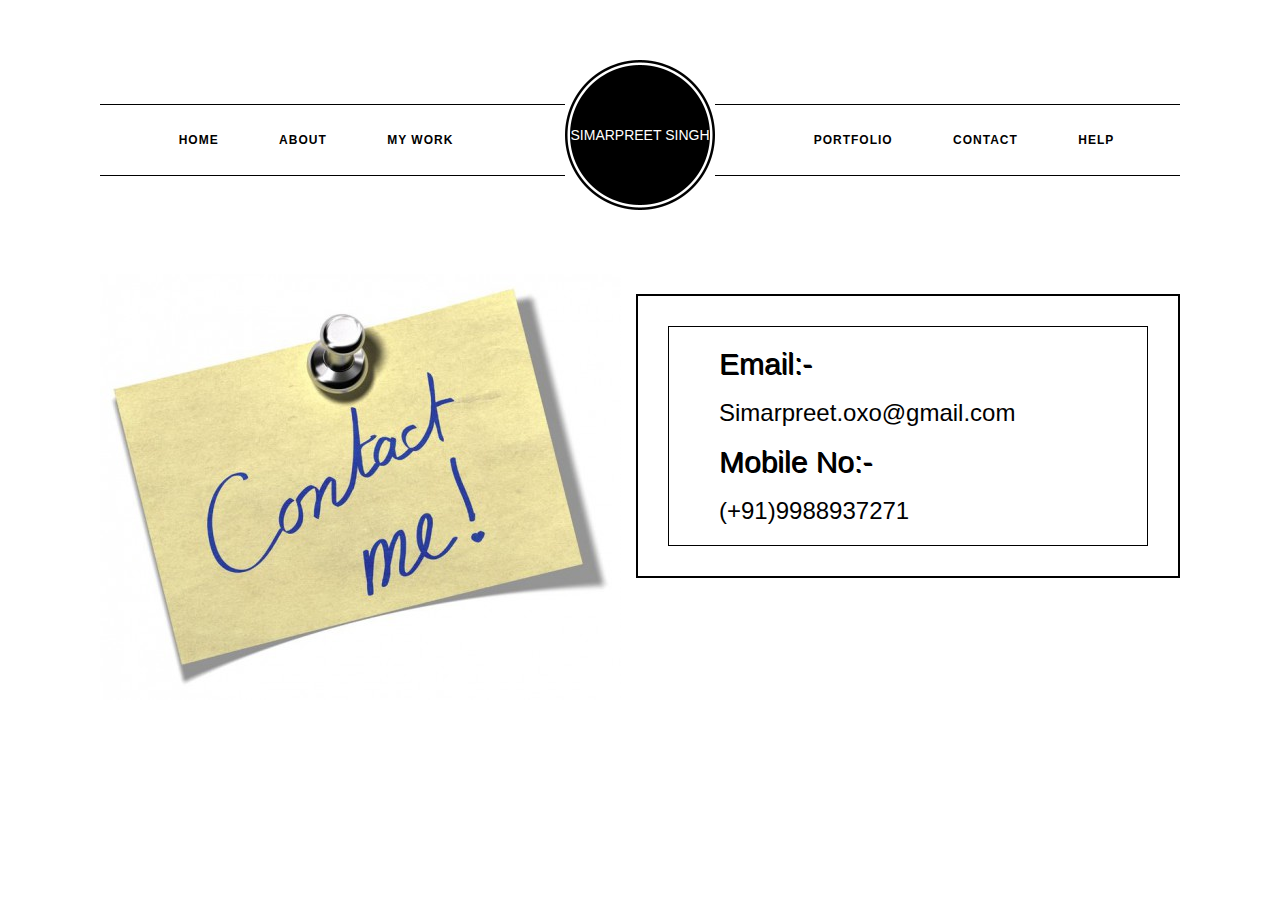
<file: contact.html>
<!doctype html>
<html>
<head>
<style>
*
{
	margin:0px;
	padding:0px;
    font-family: Montserrat,sans-serif;
}
.container
{
	background-color: #fff;
    margin-bottom: 40px;
	padding: 20px 100px 100px;
    margin: 40px auto;
    max-width: 1200px;
}
.header
{
	margin-bottom: 40px;
    text-align: center;
}
.title
{
	display: inline-block;
    margin-left: auto;
    margin-right: auto;
    width: 150px;
}
.site-title
{
    background: #fff url(logo-circle.png) no-repeat;
    background-size: 150px 150px;
    float: left;
	color:white;
    font-family: Montserrat,sans-serif;
    font-size: 14px;
    font-weight: 400;
    line-height: 150px;
    text-transform: uppercase;
    width: 150px;	
	text-decoration:none;
}

a
{
	text-decoration:none;
	color:white;

}

.menu
{
	background-color: #fff;
    border-bottom: 1px solid #000;
    border-top: 1px solid #000;
    margin-bottom: 98px;
    margin-top: -150px;
    min-height: 70px;
}
.menu-left
{
	background-color: #fff;
    margin-bottom: 0;
    padding: 0;
    width: 40%;
	float:left;
}
ul
{
    margin: 0;
    padding: 0;
}

li 
{
    list-style-type: none;
}

.a-menu 
{
    color: #000;
    display: block;
    font-family: Montserrat,sans-serif;
    font-size: 12px;
    font-weight: 600;
    letter-spacing: 1px;
    padding: 28px;
    text-transform: uppercase;
}
.left-container
{
	text-align:center;
}
.right-container
{
	text-align:center;
}
.menu-right
{
	background-color: #fff;
    margin-bottom: 0;
    padding: 0;
    width: 40%;
	float: right;
    text-align: right;
}
.menu-item
{
	display:inline-block;
}
.a-menu:hover
{
	color:#6FB7E4;
	transition-delay:0.1s;
}
.body-left
{
    width:50px;
    float: left;
}
.body-right
{
    float: right;
    width:50%;
    border:2px solid;
    margin-top: 20px;

}
.body-right-inner
{
    padding:20px;
    border: 1px solid;
    margin:30px;
}
p
{
    padding-left: 30px;
    font-size: 24px;

}
#email
{
    font-size: 30px;
    text-shadow: 1px 1px black;

}
#number
{
    font-size: 30px;
    text-shadow: 1px 1px black;
}
</style>
<meta charset="utf-8">
<title>Untitled Document</title>
</head>

<body>
<div class="container">
	<div class="header">
		<div class="wrap">
        	<div class="title">
				<h1 class="site-title" itemprop="headline"><a href="#">Simarpreet Singh</a></h1>
            </div>
         </div>
     </div>
     <div class="menu">
     	<div class="menu-left">
        	<div class="left-container">
            	<ul id="left_menu">
                	<li id="l_item" class="menu-item">
                    	<a class="a-menu" href="index.html">HOME</a>
                     </li>
                     <li id="l_item1" class="menu-item">
                     	<a class="a-menu" href="about.html">ABOUT</a>
                     </li>
                     <li id="l_item2" class="menu-item">
                     	<a class="a-menu" href="#">MY WORK</a>
                     </li>
                 </ul>
            
            </div>
        </div>
        <div class="menu-right">
        	<div class="right-container">
            	<ul id="right_menu">
                	<li id="r_item" class="menu-item">
                    	<a href="#" class="a-menu">PORTFOLIO</a>
                     </li>
                     <li id="r_item1" class="menu-item">
                     	<a href="contact.html" class="a-menu">CONTACT</a>
                     </li>
                     <li id="r_item2" class="menu-item">
                     	<a href="#" class="a-menu">HELP</a>
                     </li>
                 </ul>
            
            
            </div>
        
        </div>
      </div>

      <div class="body">

        <div class="body-left">
            <img src="contact-me-e1366236957601.jpg" />

        </div>
        <div class="body-right">
            <div class="body-right-inner">
                <p id="email">Email:-</p>
                <br>
                <p id="mail">Simarpreet.oxo@gmail.com</p>
                <br>
                <p id="number">Mobile No:-</p>
                <br>
                <p>(+91)9988937271</p>

            </div>
             <div style="clear: both;">
        </div>

        </div>




      </div>







    </div>

</body>

</html>
</file>
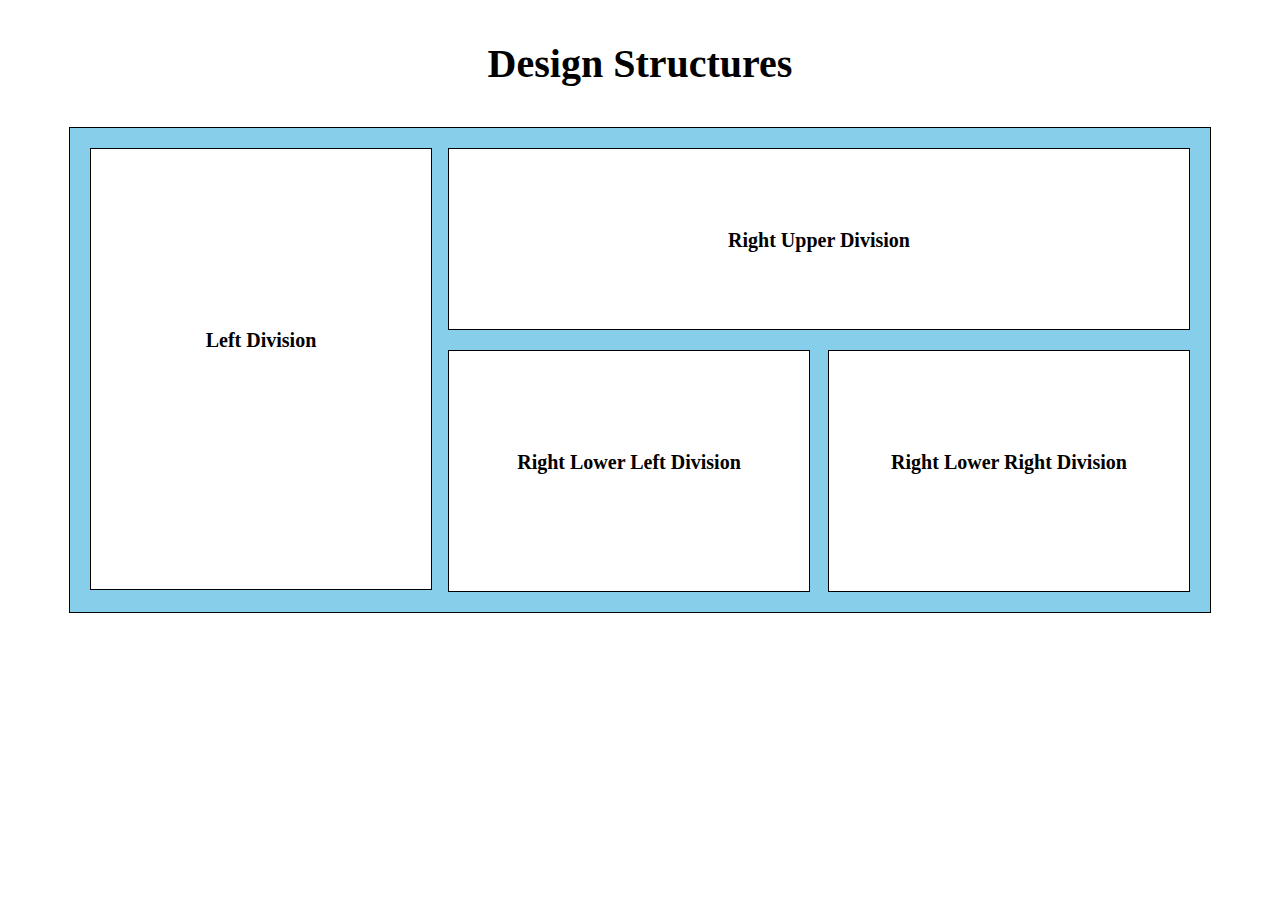
<file: design.html>
<html>
	<head>
		<style>
    *
{
	padding:0px;
	margin:0px auto;
	font-family: 'sans-serif';
	font-weight: bold;

}
.header
{
	font-size: 40px;
	
	margin-bottom: 40px;
	
}
.title
{
	text-align: center;
	margin-top: 40px;
}
.container
{
	padding:20px;
	background-color: skyblue;
	width:1100px;
	border: 1px solid;
}
.container *
{
	background-color: white;
}
.left
{
	float: left;
	width: 300px;
	height:400px;
	border: 1px solid;
	padding: 20px;
}
.right
{
	float: right;
	background-color: skyblue;

}
.left-description
{
	text-align: center;
	margin-top: 160px;
	font-size: 20px;
}
.right-upper
{
	width:700px;
	height:140px;
	border: 1px solid;
	padding: 20px;
}
.right-upper-description
{
	text-align: center;
	font-size: 20px;
	margin-top: 60px;
}

.right-lower-left
{
	float: left;
	width:360px;
	border:1px solid;
	height: 240px;
	margin-top: 20px;
}
.right-lower-right
{
	float: right;
	width:360px;
	margin-top:20px;
	height: 240px;
	border: 1px solid;
}
.right-lower-description
{
	text-align: center;
	font-size: 20px;
	margin-top: 100px;
}
p
{
	cursor: pointer;
}
p:hover
{
	font-size: 24px;
}
</style>
		<title>Design</title>
	</head>
	<body>
		
		<div class="header">
			 <div class="title">
				<label>Design Structures</label>
			</div>
		</div>
		
		<div class="container">
			
			<div class="left">
				<div class="left-description">
					<p>Left Division</p>
				</div>
			</div>

			<div class="right">
			
			<div class="right-upper">
				<div class="right-upper-description">
					<p>Right Upper Division</p>
				</div>

			</div>

			<div class="right-lower-left">
				<div class="right-lower-description">
					<p>Right Lower Left Division</p>
				</div>

			</div>
			
			<div class="right-lower-right">
				<div class="right-lower-description">
					<p>Right Lower Right Division</p>
				</div>

			</div>




			</div>

			<div style="clear:both">






		</div>

	</body>
</html>
</file>
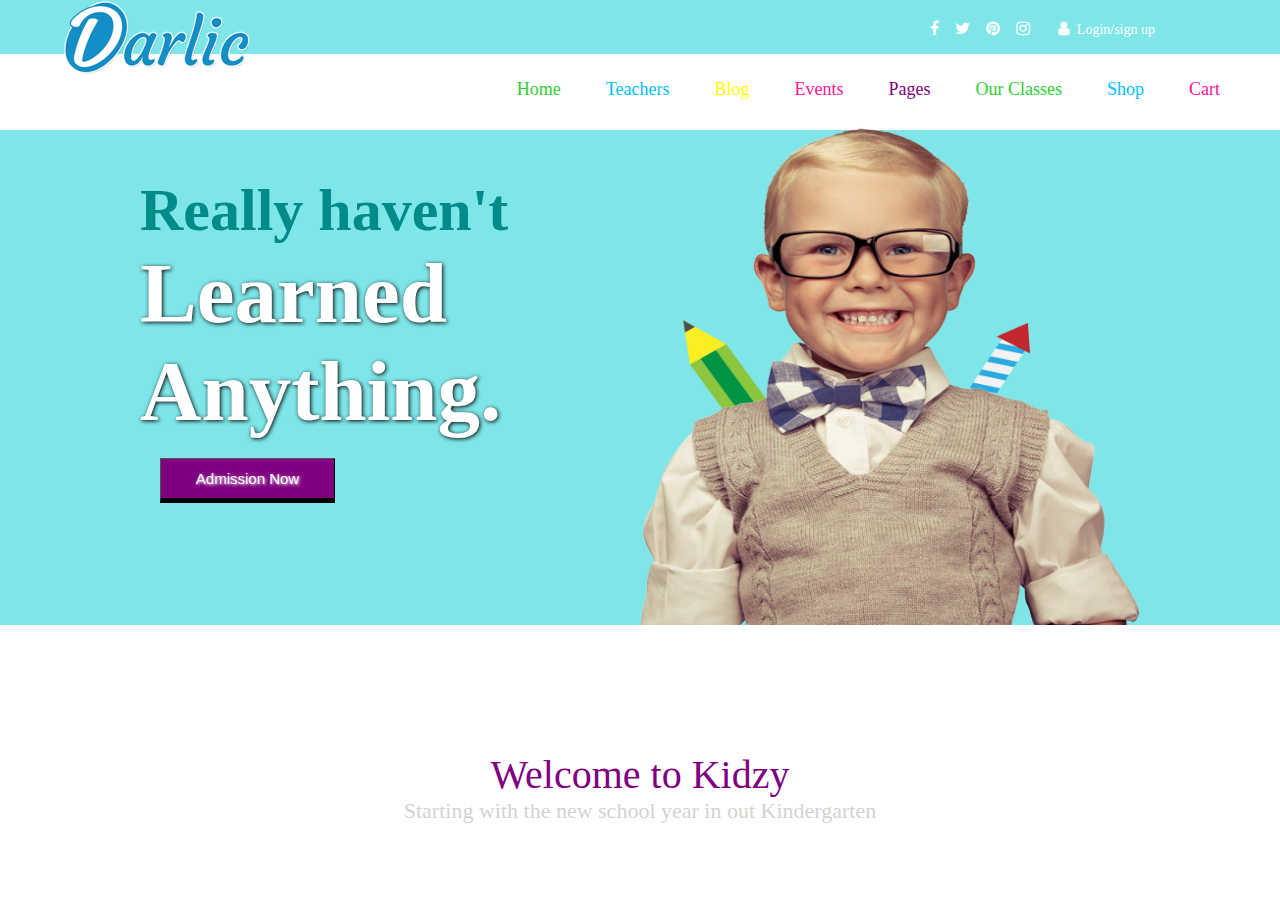
<file: kidzee.html>
<!doctype html>
<html>
<head>
<style>
*
{
	margin:0px;
	padding:0px;
	
}
body
{
	width:100%;
	
}
.header_top
{
	
	width: 100%;
	height:54px;
	background-color:#7EE6E9;
}
.header_top_right
{
	float: right;
}
.icon
{
	margin-top: 20px;
	margin-right: 125px;
}
#fb
{
	color: white;
	cursor: pointer;
}
#fb1
{
	color: white;
	cursor: pointer;
}
#fb2
{
	font-family: comic sans ms;
	font-size: 14px;
	cursor: pointer;
}
.logo
{
	margin-left: 63px;
}
.header_bottom
{
	width: 100%;
	height:76px;
	background-color: white;
}
.body
{
	width: 100%;
	height:495px;
	background-color: #7EE6E9;
}
.body_left
{
	float: left;
	
}
.td1
{
	font-style: normal;
	font-size: 40px;
	color: darkcyan;
	line-height: 160px;
	font-stretch: condensed;
	font-family: Curlz mt;
	font-weight:bolder;
	
}
.body_left2
{
	margin-left: 140px;
}
.td2
{
	margin-top: -200px;
	font-size: 85px;
	color: white;
	font-weight: bold;
	text-shadow: 1px 1px 4px black;
	font-family: Comic sans ms;
	
}
#btn
{
	height:45px;
	width:175px;
	background-color: purple;
	border-top: 1px solid black;
	border-right: 1px solid black;
	border-left:1px solid black;
	border-bottom: 5px solid rgba(56,21,87,1.00);
	font-size: 15px;
	color: white;
	text-shadow: 1px 1px 3px white;
	border-style: outset;
	cursor: pointer;
}
.tr1
{
	margin-left: 100px;
}
.body_right
{
	float: right;
	margin-right: 140px;
	margin-top: -5px;
}
.header_bottom_right
{
	float: right;
	margin-top: 25px;
	margin-right: 60px;
	font-size: 18px;
	font-family: comic sans ms;
}
#lbl1
{
	color:limegreen;
	cursor: pointer;
}
#lbl2
{
	color:deepskyblue;
	cursor: pointer;
	
}
#lbl3
{
	color:yellow;
	cursor: pointer;
	
}
#lbl4
{
	color:deeppink;
	cursor: pointer;
	
}
#lbl5
{
	color:purple;
	cursor: pointer;
	
}
#lbl6
{
	color:limegreen;
	cursor: pointer;
	
}
#lbl7
{
	color:deepskyblue;
	cursor: pointer;
	
}
#lbl8
{
	color:deeppink;
	cursor: pointer;
	
}
.tr3
{
	margin-top: -100px;
}
#img2
{
	height:500px;
	width: 500px;
	
}
.footer
{
	width: 100%;
	height:250px;
	background-color: white;
}
.content
{
	text-align: center;
	
}
#foot
{
	font-size: 40px;
	font-family: comic sans ms;
	color: purple;
}
#foot2
{
	font-size: 22px;
	font-family: comic sans ms;
	color: lightgrey;
}
</style>
<link rel="stylesheet" href="https://cdnjs.cloudflare.com/ajax/libs/font-awesome/4.7.0/css/font-awesome.min.css" />
<meta charset="utf-8">
<title>Untitled Document</title>
</head>

<body>
<div class="main">
	<div class="header_top">
	<div class="header_top_right">
	<div class="icon">
	<i class="fa fa-facebook" id="fb"></i>
	&nbsp;&nbsp;&nbsp;<i class="fa fa-twitter" id="fb"></i>
	&nbsp;&nbsp;&nbsp;<i class="fa fa-pinterest" id="fb"></i>
	&nbsp;&nbsp;&nbsp;<i class="fa fa-instagram" id="fb"></i>
	&nbsp;&nbsp;&nbsp;&nbsp;&nbsp;&nbsp;<i class="fa fa-user" id="fb1">&nbsp;&nbsp;<label id="fb2">Login/sign up</label></i>
		</div>
		</div>
	<div class="logo">
	<img src="logo.png"/>
		</div>
		
		
	</div>
	<div class="header_bottom">
	<div class="header_bottom_right">
		<label id="lbl1">Home</label>
		<label id="lbl2">&nbsp;&nbsp;&nbsp;&nbsp;&nbsp;&nbsp;&nbsp;&nbsp;&nbsp;Teachers</label>
		<label id="lbl3">&nbsp;&nbsp;&nbsp;&nbsp;&nbsp;&nbsp;&nbsp;&nbsp;&nbsp;Blog</label>
		<label id="lbl4">&nbsp;&nbsp;&nbsp;&nbsp;&nbsp;&nbsp;&nbsp;&nbsp;&nbsp;Events</label>
		<label id="lbl5">&nbsp;&nbsp;&nbsp;&nbsp;&nbsp;&nbsp;&nbsp;&nbsp;&nbsp;Pages</label>
		<label id="lbl6">&nbsp;&nbsp;&nbsp;&nbsp;&nbsp;&nbsp;&nbsp;&nbsp;&nbsp;Our Classes</label>
		<label id="lbl7">&nbsp;&nbsp;&nbsp;&nbsp;&nbsp;&nbsp;&nbsp;&nbsp;&nbsp;Shop</label>
		<label id="lbl8">&nbsp;&nbsp;&nbsp;&nbsp;&nbsp;&nbsp;&nbsp;&nbsp;&nbsp;Cart</label>
		
		
		
		</div>
		
	</div>
	<div class="body">
	<div class="body_left">
	<div class="body_left2">
			<label class="td1">
				<h2>Really haven't</h2>
			</label>
		<div class="tr3">
			<br/><br/>
			<br/><label class="td2">
				Learned
			</label>
		</div>
			<label class="td2">
				Anything.
			</label>
		<div classs="tr1">
				<br/>&nbsp;&nbsp;&nbsp;&nbsp;&nbsp;<button id="btn" value="Login">Admission Now</button>
		</div>
		</div>
		
	</div>
	<div class="body_right">
	<img src="boys.png" id="img2" />
		
	</div>
		
	</div>
	<div class="footer">
		<div class="content">
			<br/>
			<br/>
			<br/>
			<br/>
			<br/>
			<br/>
			<br/>
			<label id="foot">
				Welcome to Kidzy
			</label>
			<br/>
			<label id="foot2">
			Starting with the new school year in out Kindergarten
		</label>
			
		</div>
	</div>
</div>
</body>
</html>
</file>
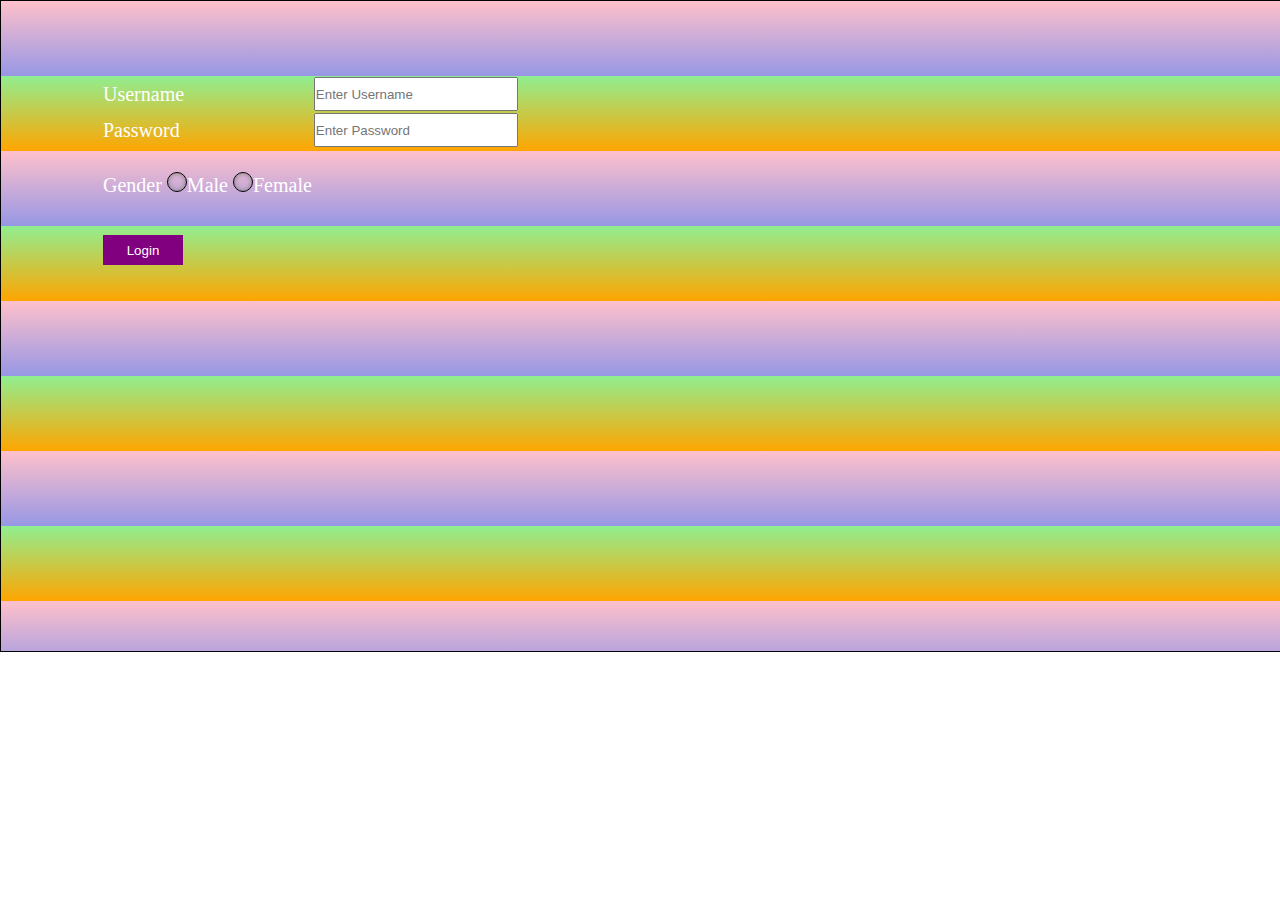
<file: login_form.html>
<!doctype html>
<html>
<head>
<style>
*
{
	margin:0px;
	padding:0px;
}
body
{
	width:100%;
}
.color
{
	width:100%;
	height:650px;
	border:1px solid;
	background:repeating-linear-gradient(pink, #9797E5 75px,lightgreen 75px,orange 150px);
	background:-webkit-repeating-linear-gradient(pink,#9797E5 75px,lightgreen 75px,orange 150px);
   
}
.form
{
	height:600px;
	float:left;
	margin-top:56px;
	margin-left:100px;
	color:white;
}
#btn
{
	width:80px;
	height:30px;
	cursor:pointer;
	border:4px solid purple;
	color:white;
	background-color:purple;
}
#tr
{
	font-size:20px;
	font-family:comic sans ms;
}
input[type="text"]
{
	width:200px;
	height:30px;
}
input[type="password"]
{
	width:200px;
	height:30px;
}


input[type='radio']
 {
  -webkit-appearance:none;
  width:20px;
  height:20px;
  border:1px solid;
  border-radius:50%;
  outline:none;
  box-shadow:0 0 5px 0px gray inset;
}

input[type='radio']:hover 
{
  box-shadow:0 0 5px 0px orange inset;
}

</style>
	


<meta charset="utf-8">
<title>Untitled Document</title>
</head>

<body>
<div class="color">
<div class="form">
<form id="login">
<table>
<tr id="tr">
<td>
 Username
</td>
<td>
<input type="text" placeholder="Enter Username" />
</td>
</tr>
<br/>
<tr id="tr">
<td>Password
</td>
<td>
<input type="password" placeholder="Enter Password" />
</td>
</tr>
<tr id="tr">
<td><br/>Gender
<input type="radio" value="gender" />Male
<input type="radio" value="gender" />Female
</td>
</tr>
<tr>
<td>
<br/>
<br/>
<button id="btn" value="login" />Login
</td>
</tr>
</table>
</form>


</div>
</div>
</body>
</html>
</file>
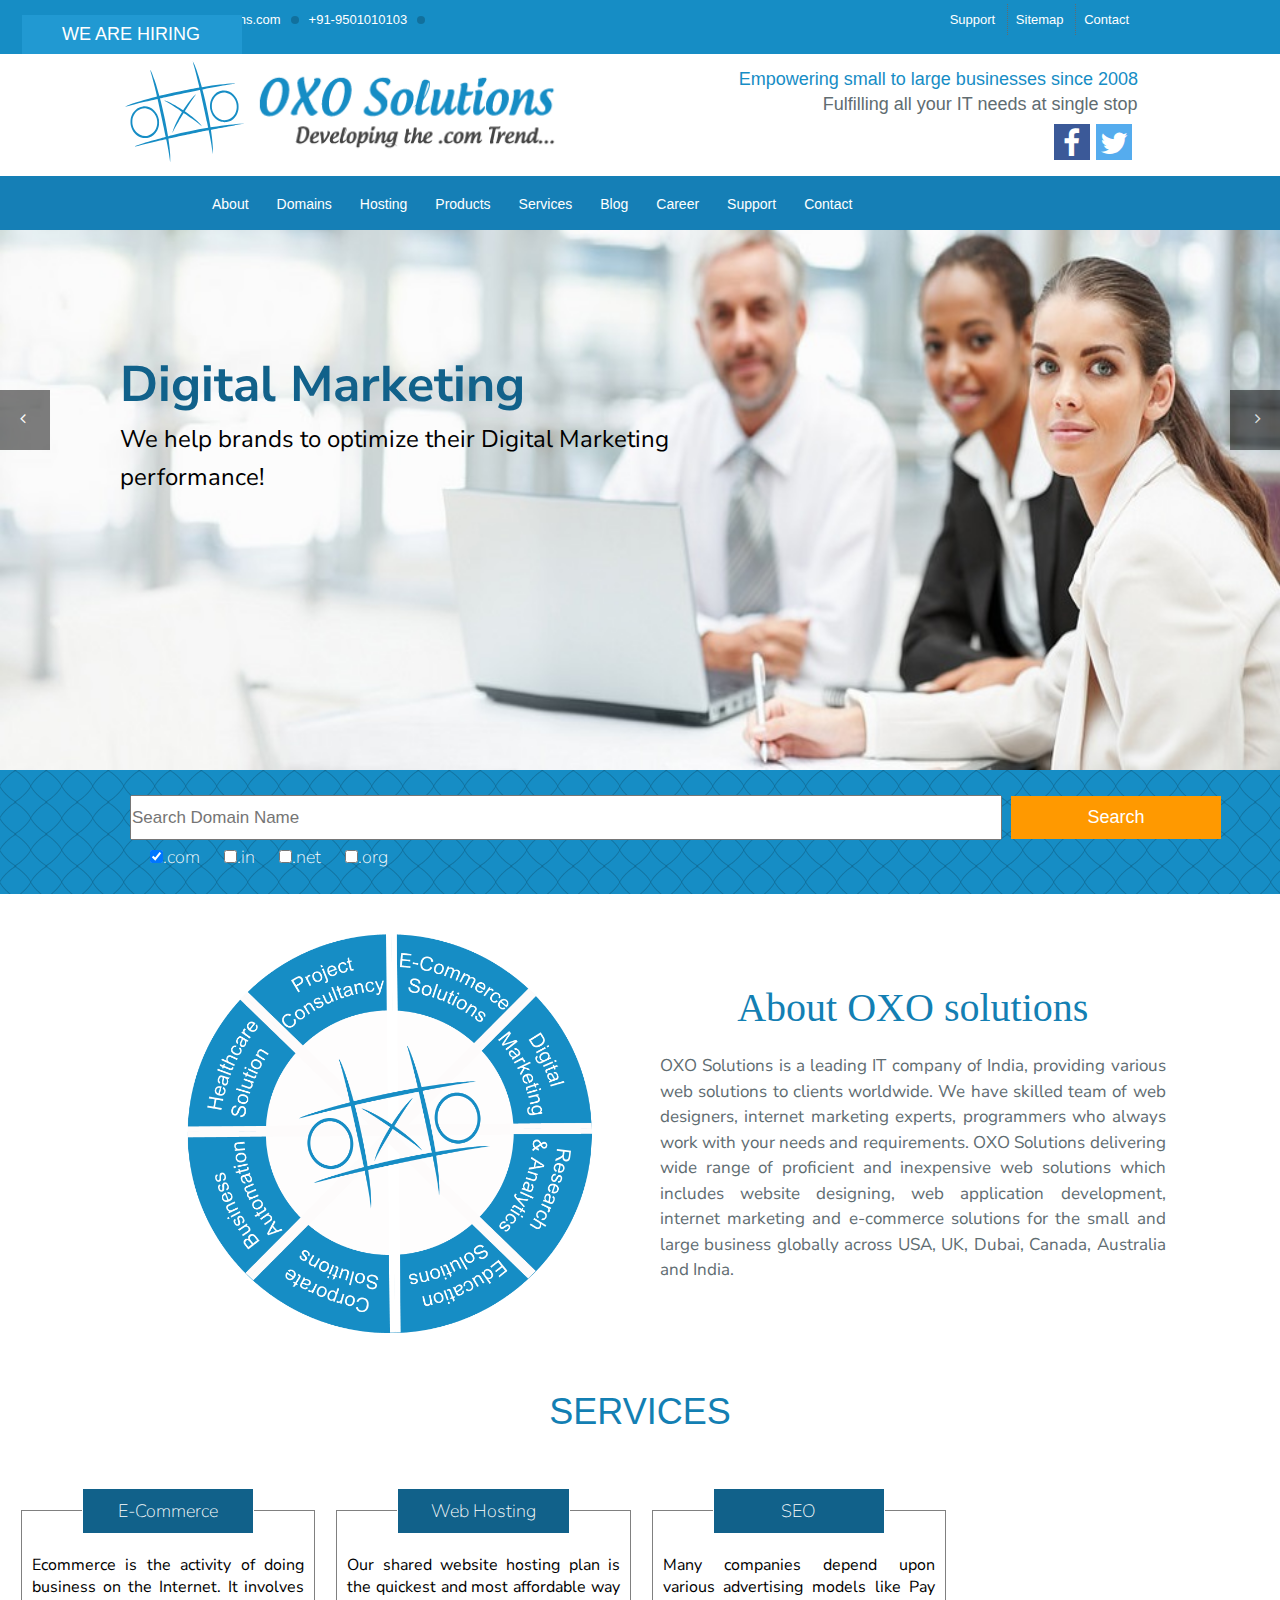
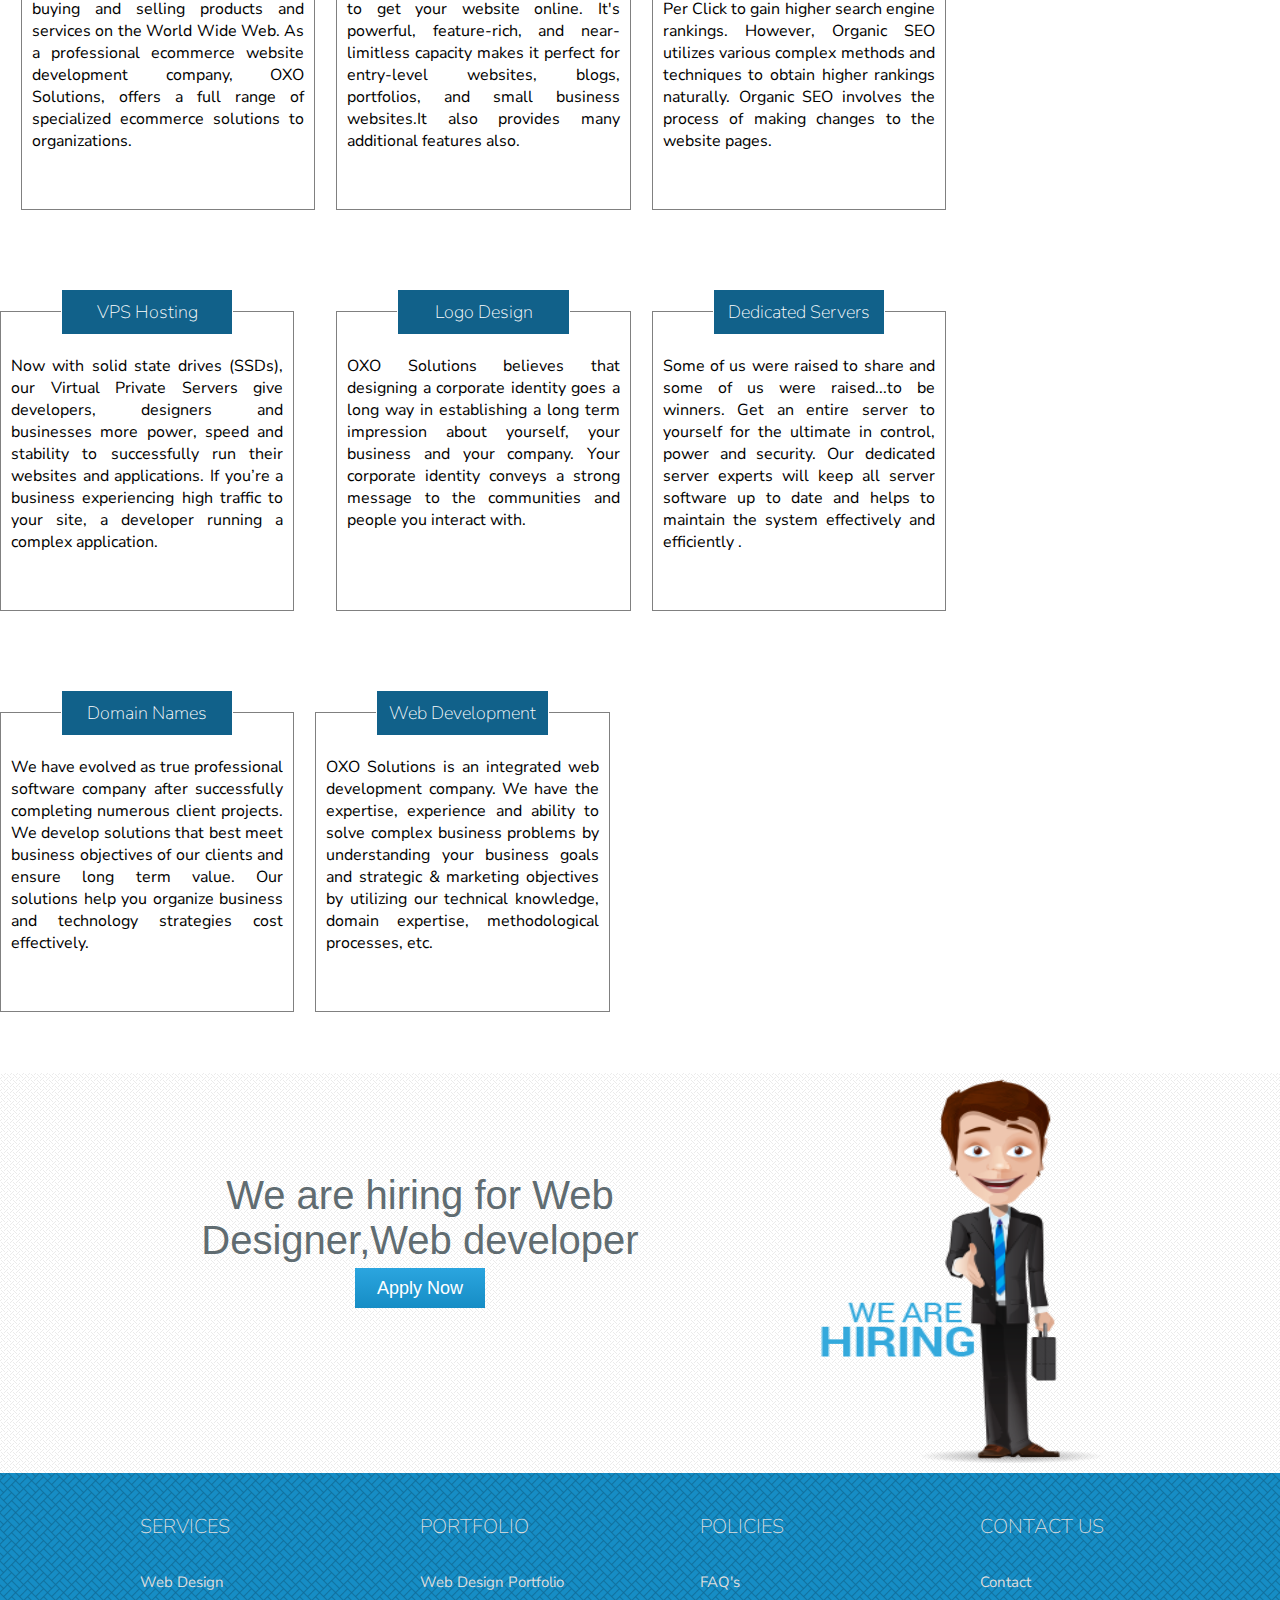
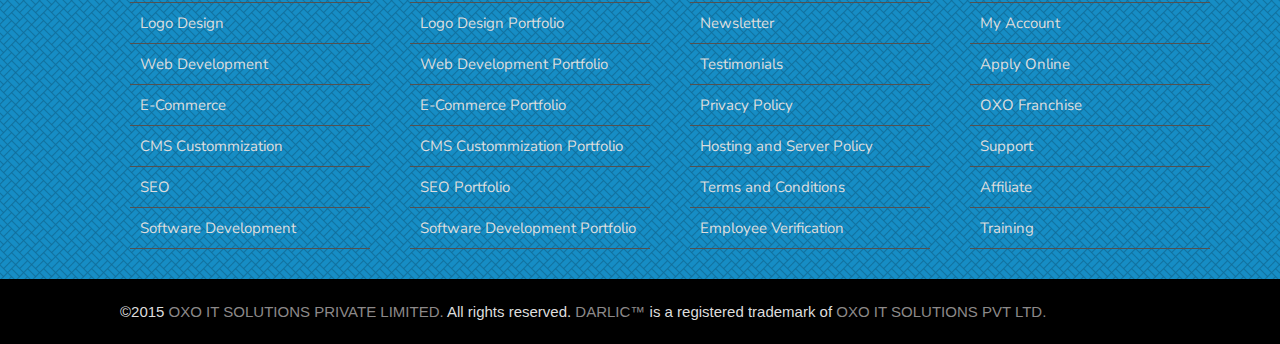
<file: oxo.html>
<html>
	<head>
		<style>
    *{
	margin:0px;
	padding:0px;
	box-sizing: border-box;
}
.wrapper
{
	width:100%;
	font-family: 'Nunito Sans', sans-serif;

}
.topbar
{
	background-color:#168DC5;
	width:100%;
	font-family: Arial, Helvetica, sans-serif;
	font-size: 13px;
}
.topbar-left
{
	width:50%;
	float:left;
	padding:12px;
	overflow: hidden;
	padding-bottom: 0px;

}
.topbar-right
{
	width:50%;
	float:right;
}
#contact
{
	margin-left:113px;
	color:white;
	float: left;
	cursor: pointer;
}
.circle
{
	width:8px;
	height:8px;
	border-radius: 50%;
	background-color:#11709D;
	margin-left: 10px;
	margin-top: 4px;
	float: left;
}
#number
{
	margin-left: 10px;
	color:white;
	float: left;
}
.box
{
	margin-left:10px;
	float: left;
	padding: 9px;
	padding-left:40px;
	background-color: #2199D2;
	width:220px;
	margin-top: -12px;
	cursor: pointer;
}
#text
{
	color:white;
	font-size: 18px;

}
.top-menu
{
	float: right;
}
ul
{
	margin-right: 143px;
	margin-top: 12px;

}
li
{
	display: inline;
	list-style: none;
	color: white;
	padding:8px;
	border-left:1px dotted  #606c71;
	cursor: pointer;
}
li:first-child
{
	border:none;
}
.header
{
	width:100%;
	padding-bottom: 7px;
}
.header-left
{
	float:left;
	width:50%;
}
.header-right
{
	float: right;
	width:50%;
}
.logo-img
{
	margin-left: 125px;
	margin-top:7px;
}
img
{
	width:120px;
	height:102px;
	cursor: pointer;
}
.right-text
{
	float: right;
	margin-top: 13px;
}
span
{
	color: #168dc5;
    font-size: 18px;
    margin-right: 142px;
    line-height: 25px;
    font-weight: 500;
    font-family: "Open Sans",Arial, Helvetica, sans-serif;

}
.span2
{
	color: #606c71;
	margin-left: 84px;
	
}
.menu
{
	width: 100%;
	background-color: #157FB6;
	padding: 15px;
}
.menu-ul
{
	margin-left:185px;
	margin-top: 2px;
}
.menu-ul li
{
	font-family: "", Arial, Helvetica, sans-serif;
	display: inline;
	list-style: none;
	color: white;
	padding:12px;
	font-size: 14px;
	border: none;
	text-align: center;
	cursor: pointer;
}
.slider
{
	width:100%;

}
.slide
{
	position: relative;
}
.text2
{
	position: absolute;
	top: 120px;
	left:120px;
}
.lbl
{
	color: rgb(17, 97, 138);
    font-size: 50px;
    line-height: 70px;
    font-weight: bold;
}
.lbl2
{
	color: #000;
    font-size: 24px;
    line-height: 38px;
}
.btn2
{
	background-color: black;
	width: 50px;
	color:white;
	cursor: pointer;
	height:60px;
	position: absolute;
	top: 160px;
	left:0px;
	padding-top: 20px;
	padding-left: 20px;
	opacity: 0.5;
}
.btn3
{
	padding-top: 20px;
	padding-left: 25px;
	cursor: pointer;
	background-color: black;
	color: white;
	opacity:0.5;	
	width: 50px;
	height: 60px;
	position: absolute;
	top: 160px;
	right:0px;
}
.searchbar
{
	width:100%;
	background-color: #168DC5;
	background-image: url(16.png);
    background-position: left top;
    background-repeat: repeat;
    padding: 25px;
}.bar
{
	padding-left: 105px;

}
input[type=text]
{
	width:872px;
	height: 45px;
}
#search-btn
{
	width:210px;
	height:43px;
	background-color: #FF9900;
	margin-left: 5px;
	color: white;
	font-size: 18px;
	border: none;
}
input[type=checkbox]
{
	margin-left: 20px;
	margin-top: 10px;
}
#lbl3
{
	color:white;
	font-size: 18px;
	font-weight: 100;
}
.body
{
	width: 100%;

}
.body-left
{
	float: left;
	width: 50%;
}
.body-right
{
	float: right;
	width: 50%;
}
.body-img
{
	margin-left: 125px;
}
h1
{
	font-family: open sans;
    color: rgb(19, 127, 179);
    text-align: center;
    width: 100%;
    font-size: 40px;
    font-weight: 100;
}
.body-text
{
	width:79%;
	margin-top: 90px;
	margin-left: 20px;
}
.p1
{
	font-size: 17px;
    line-height: 1.5em;
    text-align: justify;
    color: #606c71;
}
.services
{
	width:100%;
	background-position: left top;
    background-repeat: repeat;
    padding-top: 20px;
}
.services-box
{
	width:100%;
}

.box1
{
	float: left;
	min-height: 300px;
	width: 23%;
	border: 1px solid grey;
	margin:21px;
	margin-top: 80px;
	background-color: white;
}
.box2
{
	float: left;
	min-height: 300px;
	width: 23%;
	border: 1px solid grey;
	margin:21px;
	margin-left: 0px;
	margin-top: 80px;
	background-color: white;

}

.box1-inner
{
	padding: 10px;
	margin: 60px;
	margin-top: -23px;
	margin-bottom: 10px;
	border: 1px solid;
	text-align: center;
	color: white;
	background:#11618A;


}
#content1
{
	text-align: justify;
	padding: 10px;
	padding-top: -10px;
	color: black;
}
h2{
	font-weight: 100;
	font-size: 18px;
}
.hiring-menu
{
	width:100%;
	background-color: #ffffff;
    background-image:url(bg-3.png);
    margin-top: 40px;
    background-position: left top;
    background-repeat: repeat;
    
}
.hiring-menu-left
{
	float: left;
	width:50%;
}
.hiring-menu-right
{
	float: right;
	width:50%;
}
.hiring-text
{
	margin-left: 200px;
	margin-top: 100px;
	line-height: 45px;
    text-align: center;
    font-size: 40px;
}
.hiring-text h1
{
	font-family: "Open Sans", "Helvetica Neue", Helvetica, Arial, sans-serif;
    color: #606c71;
}
#apply
{
	width:130px;
	height:40px;
	border:none;
	margin-top: -40px;
    background: rgb(43, 165, 223) linear-gradient(to top, rgb(22, 141, 197), rgb(43, 165, 223)) repeat scroll 0% 0%;
    color:white;
    font-size: 18px;
    font-family: "Open Sans",Arial,Helvetica,sans-serif;
    cursor: pointer;
}
.hiring-img
{
	margin-left: 150px;
}
.img-hiring
{
	width:350px;
	height:400px;
	cursor:default;

}
.footer
{
	width:100%;
	background-image: url(07.png);
    background-repeat: repeat;
    background-color: #168DC5;
    background-position: center top;
    color: white;
    padding:30px;
    padding-left: 130px;
}
.footer-left
{
	width:25%;
	float: left;
}
.footer-left-center
{
	width:25%;
	float: left;
}
.footer-right-center
{
	width:25%;
	float: left;
}
.footer-right
{
	width:25%;
	float: left;
}
.footer ul
{
	margin-right: 0px;

	margin-top: 0px;
}
.footer li
{
	border:none;
	color:#DDDDDD;
    border-bottom: 1px solid #535151;
    margin-right: 40px;
    display: block;
    font-size: 15px;
	padding: 10px;
	cursor: default;
}
.footer li:first-child
{
	padding-top: 0px;
}
.footer h2
{
	color: #DDDDDD;
    font-size: 20px;
    font-weight: 100;
    padding:10px;
}
.footer a 
{
	cursor: pointer;
}
.footer a:hover
{
	color:white;
}
.copyright
{
	width:100%;
	background-color: black;
}
.copyright-content
{
	padding: 20px;
}
.copyright span 
{
	font-size: 15px;
	margin-left: 100px;
	color: #DDDDDD;
}
.copyright a 
{
   color: #8C8989;
   cursor: pointer;
}
.copyright a:hover 
{
	color:#168DC5;
}
</style>
		<link rel="stylesheet" href="https://cdnjs.cloudflare.com/ajax/libs/font-awesome/4.7.0/css/font-awesome.min.css">
		<link href="https://fonts.googleapis.com/css?family=Nunito+Sans" rel="stylesheet">
		<title>Home | OXO Solutions</title>
	</head>
	<body>	
		<div class="wrapper">
			<div class="topbar">
				<div class="topbar-left">
					<a id="contact">contact@oxosolutions.com</a>
					<div class="circle">
					</div>
					<a id="number">+91-9501010103</a>
					<div class="circle">
					</div>
					<div class="box">
						<a id="text">WE ARE HIRING</a>
					</div>
				</div>
				<div class="topbar-right">
					<div class="top-menu">
						<ul>
							<li>Support</li>
							<li>Sitemap</li>
							<li>Contact</li>
						</ul>
					</div>
				</div>
				<div style="clear: both;">
				</div>
			</div>

			<div class="header">
				<div class="header-left">
					<div class="logo-img">
						<img src="logo.svg">
						<img src="capture.png" style="width:320px;">
				</div>
				</div>
				<div class="header-right">
					<div class="right-text">
						<p><span class="span1"> Empowering small to large businesses since 2008  </span></p>
						<p><span class="span2"> Fulfilling all your IT needs at single stop  </span></p>
						<p style="margin-left: 315px;">
							<i class="fa fa-facebook"  style="font-size:30px; background-color:#3B5998; width: 36px;height:36px;color:white;text-align: center;margin-top: 7px;padding-top: 4px;"></i>
							<i class="fa fa-twitter"  style="font-size:30px; background-color:#55ACEE; width: 36px;height:36px;color:white;text-align: center;margin-top: 7px;padding-top: 4px;margin-left: 2px;"></i>
						</p>
					</div>
				</div>
				<div style="clear: both;">
				</div>
			</div>

			<div class="menu">
				<div class="menu-list">
					<ul class="menu-ul">
						<li>About</li>
						<li>Domains</li>
						<li>Hosting</li>
						<li>Products</li>
						<li>Services</li>
						<li>Blog</li>
						<li>Career</li>
						<li>Support</li>
						<li>Contact</li>
					</ul>
				</div>
			</div>

			<div class="slider">
				<div class="slide">
					<img src="15789087892_93ff21d90f_b.jpg" style="width: 100%;height:60%;cursor:default;">
					<div class="text2">
					<label class="lbl">Digital Marketing</label><br>
					<label class="lbl2">We help brands to optimize their Digital Marketing <br>performance!</label>
					</div>
					<div class="btn2">
						<i class="fa fa-angle-left" aria-hidden="true"></i>
					</div>
					<div class="btn3">
						<i class="fa fa-angle-right" aria-hidden="true"></i>
					</div>
				</div>
			</div>

			<div class="searchbar">
				<div class="bar">
					<input type="text" placeholder="Search Domain Name" style="font-size: 17px;" />
					<button id="search-btn">Search</button>
					<br>
					<input type="checkbox" checked="" /><label id="lbl3">.com</label>
					<input type="checkbox"/><label id="lbl3">.in</label>
					<input type="checkbox"/><label id="lbl3">.net</label>
					<input type="checkbox"/><label id="lbl3">.org</label>
				</div>
			</div>

			<div class="body">
				<div class="body-left">
					<div class="body-img">
						<img src="oxo-feature-new1.png" style="width: 530px; height: 480px;">
					</div>
				</div>
				<div class="body-right">
					<div class="body-text">
						<h1>About OXO solutions</h1><br>
						<p class="p1">OXO Solutions is a leading IT company of India, providing various web solutions to clients worldwide. We have skilled team of web designers, internet marketing experts, programmers who always work with your needs and requirements. OXO Solutions delivering wide range of proficient and inexpensive web solutions which includes website designing, web application development, internet marketing and e-commerce solutions for the small and large business globally across USA, UK, Dubai, Canada, Australia and India.</p>
					</div>
				</div>
				<div style="clear: both;">
				</div>
			</div>

			<div class="services">
				<h1 style="color: rgb(19, 127, 179);    font-family: Arial, Helvetica, sans-serif;line-height: 36px;font-weight: normal;font-size: 36px;">SERVICES</h1>
				<div class="services-box">
					<div class="box1">
						<div class="box1-inner">
							<h2>E-Commerce</h2>
						</div>
						<p id="content1">Ecommerce is the activity of doing business on the Internet. It involves buying and selling products and services on the World Wide Web. As a professional ecommerce website development company, OXO Solutions, offers a full range of specialized ecommerce solutions to organizations.
                        </p>
					</div>
					<div class="box2">
						<div class="box1-inner">
						<h2>Web Hosting</h2>
						</div>
						<p id="content1">Our shared website hosting plan is the quickest and most affordable way to get your website online. It's powerful, feature-rich, and near-limitless capacity makes it perfect for entry-level websites, blogs, portfolios, and small business websites.It also provides many additional features also.</p>
					</div>
					<div class="box2">
						<div class="box1-inner">
							<h2>SEO</h2>
						</div>
						<p id="content1">Many companies depend upon various advertising models like Pay Per Click to gain higher search engine rankings. However, Organic SEO utilizes various complex methods and techniques to obtain higher rankings naturally. Organic SEO involves the process of making changes to the website pages.</p>
					</div>
					<div class="box2">
						<div class="box1-inner">
							<h2>VPS Hosting</h2>
						</div>
						<p id="content1">
                        Now with solid state drives (SSDs), our Virtual Private Servers give developers, designers and businesses more power, speed and stability to successfully run their websites and applications. If you’re a business experiencing high traffic to your site, a developer running a complex application. </p>
					</div>
					<br>
					<div class="box1">
						<div class="box1-inner">
							<h2>Logo Design</h2>
						</div>
						<p id="content1">
                        OXO Solutions believes that designing a corporate identity goes a long way in establishing a long term impression about yourself, your business and your company. Your corporate identity conveys a strong message to the communities and people you interact with. </p>
					</div>
					<div class="box2">
						<div class="box1-inner">
							<h2>Dedicated Servers</h2>
						</div>
						<p id="content1">
                        Some of us were raised to share and some of us were raised...to be winners. Get an entire server to yourself for the ultimate in control, power and security. Our dedicated server experts will keep all server software up to date and helps to maintain the system effectively and efficiently .</p>
					</div>
					<div class="box2">
						<div class="box1-inner">
							<h2>Domain Names</h2>
						</div>
						<p id="content1">
                        We have evolved as true professional software company after successfully completing numerous client projects. We develop solutions that best meet business objectives of our clients and ensure long term value. Our solutions help you organize business and technology strategies cost effectively.</p>
					</div>
					<div class="box2">
						<div class="box1-inner">
							<h2>Web Development</h2>
						</div>
						<p id="content1">
                        OXO Solutions is an integrated web development company. We have the expertise, experience and ability to solve complex business problems by understanding your business goals and strategic & marketing objectives by utilizing our technical knowledge, domain expertise, methodological processes, etc.</p>
					</div>
					<div style="clear: both;">
					</div>
				</div>
			</div>

			<div class="hiring-menu">
				<div class="hiring-menu-left">
					<div class="hiring-text">
						<h1>We are hiring for Web Designer,Web developer</h1>
						<br><button id="apply">Apply Now</button>
					</div>
				</div>
				<div class="hiring-menu-right">
					<div class="hiring-img">
						<img src="hire-new.png" class="img-hiring">
					</div>
				</div>
			    <div style="clear:both;">
			    </div>
			</div>

			<div class="footer">
				<div class="footer-left">
					<h2>SERVICES</h2>
					<br>
					<ul>
						<li><a>Web Design</a></li>
						<li><a>Logo Design</a></li>
						<li><a>Web Development</a></li>
						<li><a>E-Commerce</a></li>
						<li><a>CMS Custommization</a></li>
						<li><a>SEO</a></li>
						<li><a>Software Development</a></li>
					</ul>
				</div>
				<div class="footer-left-center">
					<h2>PORTFOLIO</h2>
					<br>
					<ul>
						<li><a>Web Design Portfolio</a></li>
						<li><a>Logo Design Portfolio</a></li>
						<li><a>Web Development Portfolio</a></li>
						<li><a>E-Commerce Portfolio</a></li>
						<li><a>CMS Custommization Portfolio</a></li>
						<li><a>SEO Portfolio</a></li>
						<li><a>Software Development Portfolio</a></li>
					</ul>
				</div>
				<div class="footer-right-center">
					<h2>POLICIES</h2>
					<br>
					<ul>
						<li><a>FAQ's</a></li>
						<li><a>Newsletter</a></li>
						<li><a>Testimonials</a></li>
						<li><a>Privacy Policy</a></li>
						<li><a>Hosting and Server Policy</a></li>
						<li><a>Terms and Conditions</a></li>
						<li><a>Employee Verification</a></li>
					</ul>
				</div>
				<div class="footer-right">
					<h2>CONTACT US</h2>
					<br>
					<ul>
						<li><a>Contact</a></li>
						<li><a>My Account</a></li>
						<li><a>Apply Online</a></li>
						<li><a>OXO Franchise</a></li>
						<li><a>Support</a></li>
						<li><a>Affiliate</a></li>
						<li><a>Training</a></li>
					</ul>
				</div>
				<div style="clear:both;">
				</div>
			</div>

			<div class="copyright">
				<div class="copyright-content">
					<span>
						©2015 <a>OXO IT SOLUTIONS PRIVATE LIMITED.</a> All rights reserved. <a>DARLIC™ </a>is a registered trademark of <a>OXO IT SOLUTIONS PVT LTD.</a>
					</span>
				</div>
			</div>

		</div>

	</body>
</html>
</file>
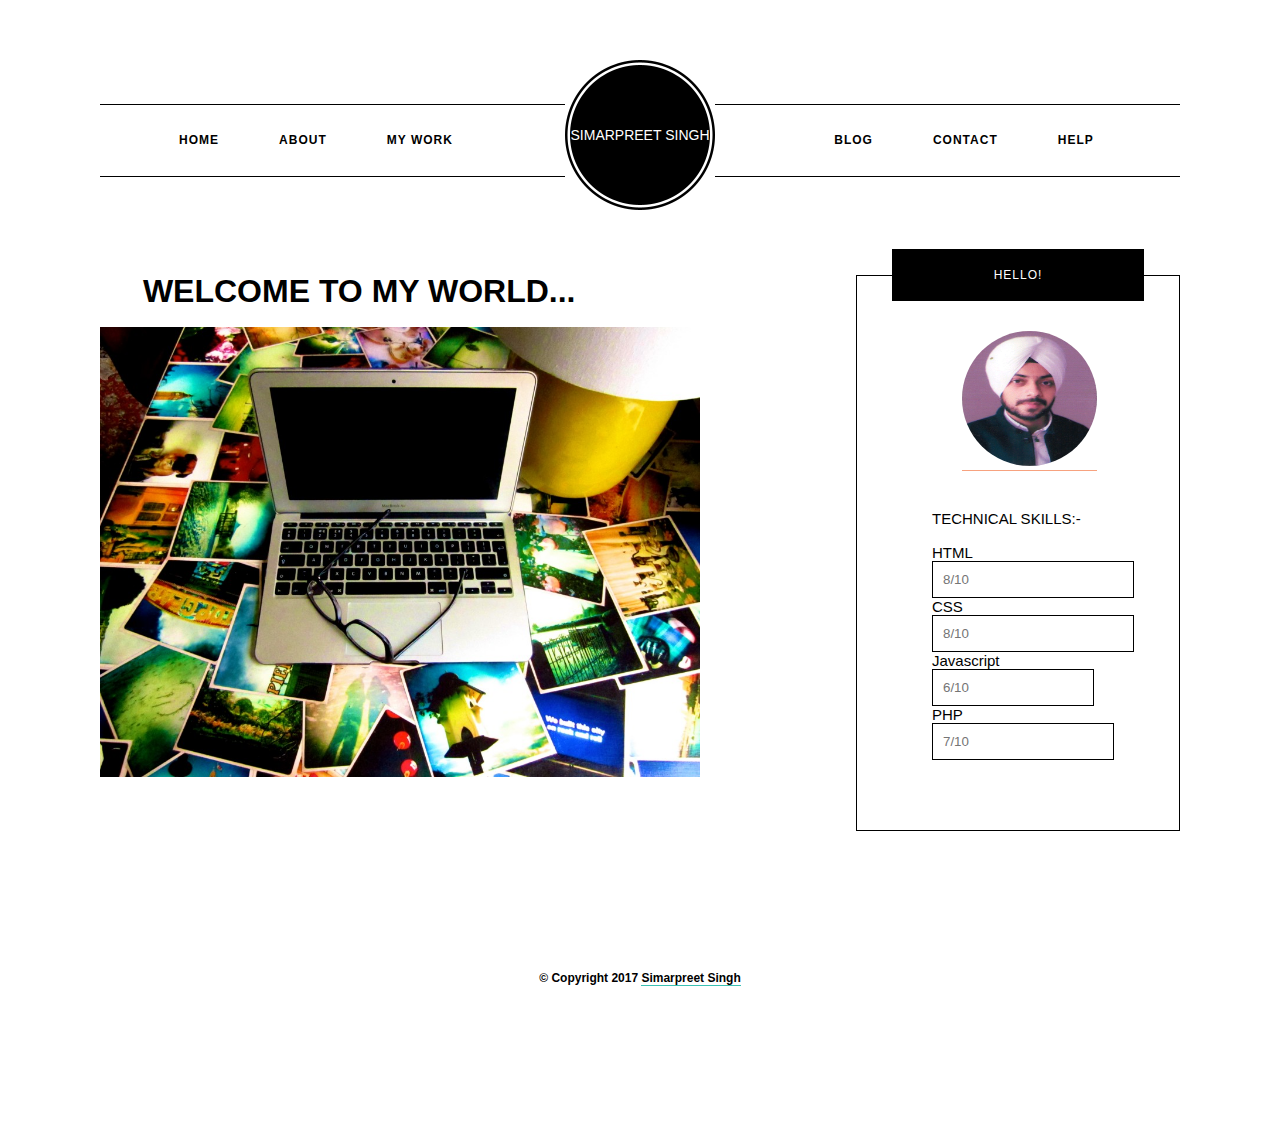
<file: profile.html>
<!doctype html>
<html>
<head>
<style>
*
{
	margin:0px;
	padding:0px;
}
.container
{
	background-color: #fff;
    margin-bottom: 40px;
	padding: 20px 100px 100px;
    margin: 40px auto;
    max-width: 1200px;
}
.header
{
	margin-bottom: 40px;
    text-align: center;
}
.title
{
	display: inline-block;
    height: 150px;
    margin-left: auto;
    margin-right: auto;
    width: 150px;
}
.site-title
{
    background: #fff url("logo-circle.png") no-repeat;
    background-size: 150px 150px;
    float: left;
	color:white;
    font-family: Montserrat,sans-serif;
    font-size: 14px;
    font-weight: 400;
    line-height: 150px;
    text-transform: uppercase;
    width: 150px;	
	text-decoration:none;
}

a
{
	text-decoration:none;
	color:white;

}

.menu
{
	background-color: #fff;
    border-bottom: 1px solid #000;
    border-top: 1px solid #000;
    margin-bottom: 98px;
    margin-top: -150px;
    min-height: 71px;
}
.menu-left
{
	background-color: #fff;
    margin-bottom: 0;
    padding: 0;
    width: 40%;
	float:left;
}
ul
{
    margin: 0;
    padding: 0;
}

li 
{
    list-style-type: none;
}

.a-menu 
{
    color: #000;
    display: block;
    font-family: Montserrat,sans-serif;
    font-size: 12px;
    font-weight: 600;
    letter-spacing: 1px;
    padding: 28px;
    text-transform: uppercase;
}
.left-container
{
	text-align:center;
}
.right-container
{
	text-align:center;
}
.menu-right
{
	background-color: #fff;
    margin-bottom: 0;
    padding: 0;
    width: 40%;
	float: right;
    text-align: right;
}
.menu-item
{
	display:inline-block;
}
.a-menu:hover
{
	color:#6FB7E4;
	transition-delay:0.1s;
}
.inner
{
	margin-left: 0;
    margin-right: 0;
	clear: both;
}
.inner-left
{
	float: left;
	width:48%;
	
}
.left-text
{
	text-align: center;
    display: block;
}
h1
{
	color: #000;
    font-family: Montserrat,sans-serif;
    font-weight: 600;
    line-height: 1;
    margin: 0 0 20px;
	
}
.align-center
{
	
	display: block;
    margin: 0 auto 20px;
}
img 
{
    height: auto;
}
.inner-right
{
	margin-top: 0;
	float: right;
	width: 30%;
	font-size: 15px;
	
}
.right-image
{
	
	background-color: #fff;
    border: 1px solid #000;
    margin-bottom: 60px;
    padding: 40px 35px 30px;
	word-wrap: break-word;
}
h4
{
    background-color: #000;
    color: #fff;
    font-size: 12px;
    margin-bottom: 30px;
    margin-top: -67px;
    padding: 20px;
    text-align: center;
	display: block;
	font-family: Montserrat,sans-serif;
    font-weight: 400;
    letter-spacing: 1px;
    line-height: 1;
}
.widget-image
{
	
	border-bottom: 1px solid #f7a27f;
    color: #000;
    font-weight: 700;
    padding-bottom: 1px;
	text-decoration: none;
}
.widget-image:hover
{
    border-color: #4ab8b8;
		    
}
.img-wrap
{
	margin-left:70px;
}
.img2
{
	border-radius:50%;
	width:135px;
	height:135px;
}
.about
{
	padding:40px;
}
.txt
{
	padding:10px;
	border:1px solid;
	width:180px;
}
.txt1
{
	padding:10px;
	border:1px solid;
	width:140px;

}
.txt2
{
	padding:10px;
	border:1px solid;
	width:160px;
}
.para
{
	font-family: Montserrat,sans-serif;
	font-size:15px;	
	
}
.footer
{
	font-family: Montserrat,sans-serif;
}
.copyright
{
	text-align:center;
	margin-top:80px;
	font-size: 12px;
    font-weight: 700;
    margin-bottom: 0;
    padding: 0;
}
#name
{
	border-bottom:1px solid #3AC1B3;
	transition-delay:0.1s;
}
#name:hover
{
	color:#11BEC7;
}
</style>
<meta charset="utf-8">
<title>Untitled Document</title>
</head>

<body>
<div class="container">
	<div class="header">
		<div class="wrap">
        	<div class="title">
				<h1 class="site-title" itemprop="headline"><a href="#">Simarpreet Singh</a></h1>
            </div>
         </div>
     </div>
     <div class="menu">
     	<div class="menu-left">
        	<div class="left-container">
            	<ul id="left_menu">
                	<li id="l_item" class="menu-item">
                    	<a class="a-menu" href="#">HOME</a>
                     </li>
                     <li id="l_item1" class="menu-item">
                     	<a class="a-menu" href="about.html">ABOUT</a>
                     </li>
                     <li id="l_item2" class="menu-item">
                     	<a class="a-menu" href="#">MY WORK</a>
                     </li>
                 </ul>
            
            </div>
        </div>
        <div class="menu-right">
        	<div class="right-container">
            	<ul id="right_menu">
                	<li id="r_item" class="menu-item">
                    	<a href="#" class="a-menu">BLOG</a>
                     </li>
                     <li id="r_item1" class="menu-item">
                     	<a href="contact.html" class="a-menu">CONTACT</a>
                     </li>
                     <li id="r_item2" class="menu-item">
                     	<a href="#" class="a-menu">HELP</a>
                     </li>
                 </ul>
            
            
            </div>
        
        </div>
      </div>
      
      <div class="inner">
      		<div class="inner-content">
            	<div class="inner-left">
                	<div class="left-text">
                    	<h1 class="entry-title" itemprop="headline"> WELCOME TO MY WORLD...</h1>
                    </div>
                    <div class="left-image">
                    	<div>
                        	<img class="align-center" src="website-main-pic-1024x768.jpg" width="600" height="768" alt=			                             "Welcome"/>
                        </div>
                    </div>
                </div>            
            </div>
      <div class="inner-right">
      		<div class="right-image">
            	<div class="widget-wrap">
                	<h4 class="widget-title">HELLO!</h4>
                    <div class="img-wrap">
                    <a href="#" class="widget-image">
                    <img class="img2" alt="" style="max-width: 100%;" src="Untitled-5.gif"/>
                    </a>
                    </div>
                    <div class="about">
                    	<p class="para">TECHNICAL SKILLS:-</p>
                        <br/>
                    	<p class="para">HTML</p>
                        <input type="text" class="txt" placeholder="8/10" readonly/>
                        
                        <p class="para">CSS</p>
                        <input type="text" class="txt" placeholder="8/10" readonly />
                        <p class="para">Javascript</p>
                        <input type="text" class="txt1" placeholder="6/10" readonly />
                        <p class="para">PHP</p>
                        <input type="text" class="txt2" placeholder="7/10" readonly />
                    
                    </div>
                </div>
      
      
      </div>
      
      
      
      </div>



</div>
<div style="clear:both">
</div>
<div class="footer">
<div class="copyright">
<p>© Copyright 2017 <label id="name">Simarpreet Singh</label>
</p>

</div>

</div>




</div>
</body>
</html>
</file>
